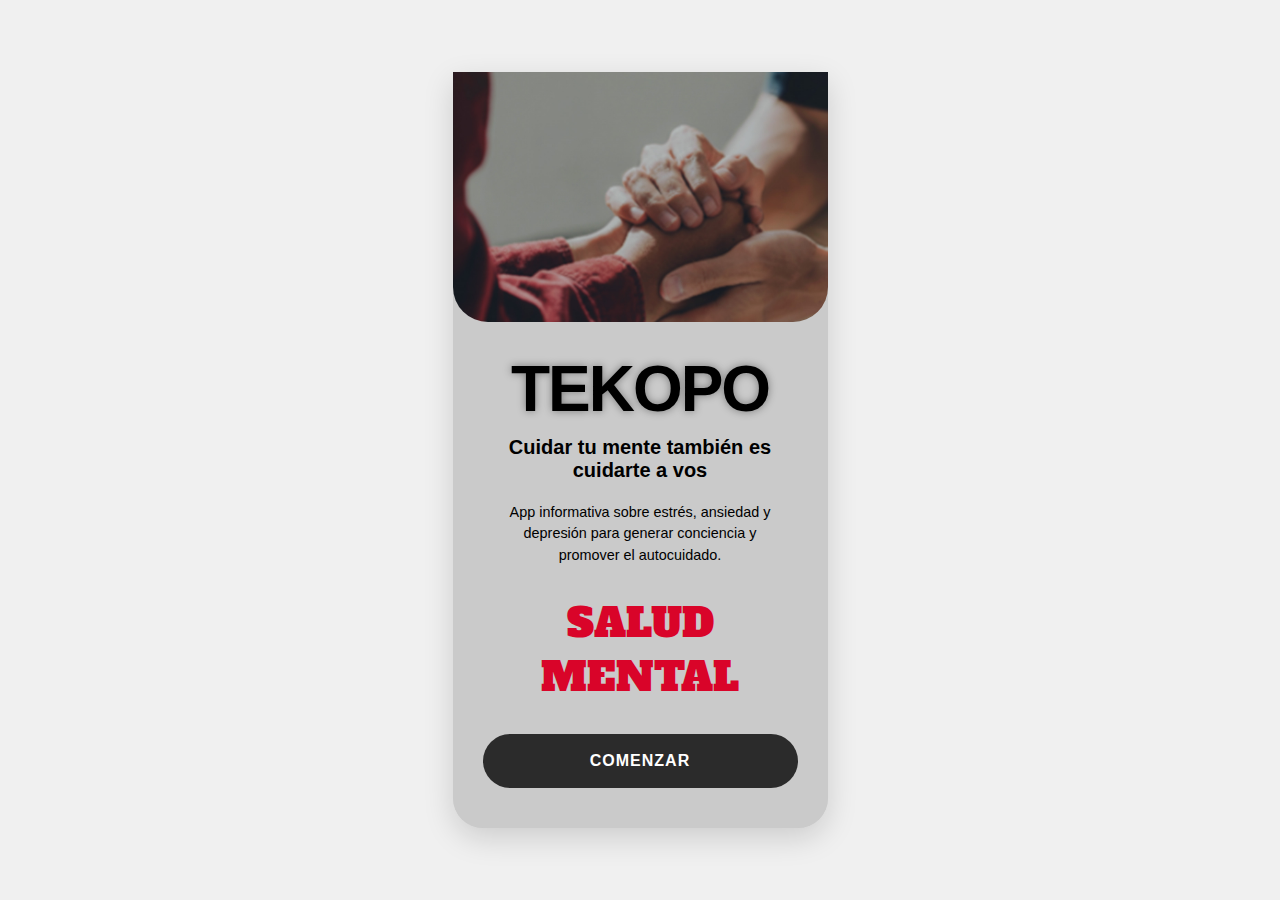
<file: index.html>
<!DOCTYPE html>
<html lang="es">
<head>
    <meta charset="UTF-8">
    <meta name="viewport" content="width=device-width, initial-scale=1.0">
    <title>Tekopo</title>
    
    <link rel="preconnect" href="https://fonts.googleapis.com">
    <link rel="preconnect" href="https://fonts.gstatic.com" crossorigin>
    <link href="https://fonts.googleapis.com/css2?family=Alfa+Slab+One&display=swap" rel="stylesheet">

    <link rel="stylesheet" href="style.css">

</head>
<body>

    <div class="card-container">
        
        <div id="inicio-screen">
            <div class="image-wrapper">
                <img src="imag/SIS.jpg" alt="Dos personas tomadas de la mano">
            </div>

            <div class="card-content">
                <h1>TEKOPO</h1>
                <h2>Cuidar tu mente también es cuidarte a vos</h2>
                <p>App informativa sobre estrés, ansiedad y depresión para generar conciencia y promover el autocuidado.</p>
                <h3>SALUD MENTAL</h3>
                <button id="btn-comenzar">COMENZAR</button>
            </div>
        </div>

        <div id="categorias-screen" style="display: none;">
            <h1>CATEGORÍAS</h1>
            <div class="categorias-padding">
                <div class="categoria-btn estres">
                    <span>Estrés</span>
                    <img src="imag/estresimg.png" alt="Estrés">
                </div>
                <div class="categoria-btn ansiedad">
                    <span>Ansiedad</span>
                    <img src="imag/ansiedadimg.png" alt="Ansiedad">
                </div>
                <div class="categoria-btn depresion">
                    <span>Depresión</span>
                    <img src="imag/depresionimg.png" alt="Depresión">
                </div>
            </div>
        </div>

    </div>

    <script>
        const btnComenzar = document.getElementById('btn-comenzar');
        const inicioScreen = document.getElementById('inicio-screen');
        const categoriasScreen = document.getElementById('categorias-screen');

        btnComenzar.addEventListener('click', () => {
            
            const inicioHeight = inicioScreen.offsetHeight;
            
            categoriasScreen.style.minHeight = inicioHeight + 'px';
            
            inicioScreen.style.display = 'none';
            
            categoriasScreen.style.display = 'block';
        });
    </script>

</body>
</html>
</file>
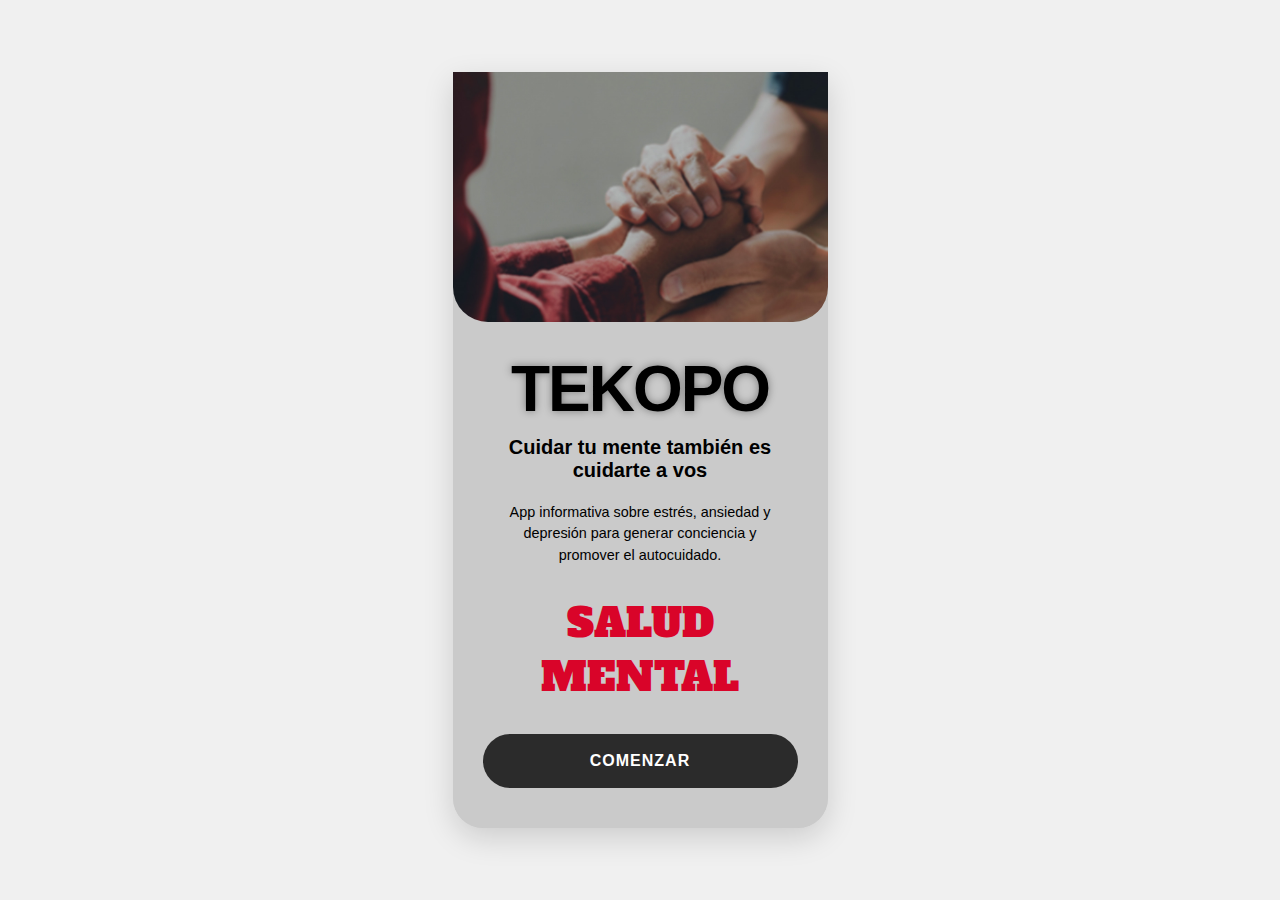
<file: Proy SIS-SICO.html>
<!DOCTYPE html>
<html lang="es">
<head>
    <meta charset="UTF-8">
    <meta name="viewport" content="width=device-width, initial-scale=1.0">
    <title>Tekopo</title>
    
    <link rel="preconnect" href="https://fonts.googleapis.com">
    <link rel="preconnect" href="https://fonts.gstatic.com" crossorigin>
    <link href="https://fonts.googleapis.com/css2?family=Alfa+Slab+One&display=swap" rel="stylesheet">

    <style>
        /* Estilos generales (Sin cambios) */
        body {
            background-color: #f0f0f0; 
            font-family: Arial, sans-serif;
            display: flex;
            justify-content: center;
            align-items: center;
            min-height: 100vh;
            margin: 0;
            padding: 20px;
            box-sizing: border-box;
        }

        /* Contenedor principal (Sin cambios) */
        .card-container {
            width: 375px; 
            max-width: 100%;
            border-top-left-radius: 0;
            border-top-right-radius: 0;
            border-bottom-left-radius: 30px;
            border-bottom-right-radius: 30px;
            overflow: hidden; 
            box-shadow: 0 10px 30px rgba(0, 0, 0, 0.15);
            display: flex; 
            flex-direction: column;
            background-color: #cacaca;
        }

        /* Contenedor de imagen (Sin cambios) */
        .image-wrapper {
            width: 100%;
            height: 250px; 
            overflow: hidden; 
            border-bottom-left-radius: 35px;
            border-bottom-right-radius: 35px;
            border-top-left-radius: 0;
            border-top-right-radius: 0;
        }

        .image-wrapper img {
            width: 100%;
            height: 100%; 
            display: block;
            object-fit: cover; 
        }

        /* Contenido de texto (Sin cambios) */
        .card-content {
            background-color: #cacaca; 
            border-top-left-radius: 0;
            border-top-right-radius: 0;
            border-bottom-left-radius: 30px;
            border-bottom-right-radius: 30px;
            padding: 30px;
            padding-bottom: 40px; 
            text-align: center;
        }

        .card-content h1 {
            color: #000;
            font-size: 4rem; 
            font-weight: 900;
            margin: 0 0 10px 0;
            text-shadow: 0px 0px 8px rgba(0, 0, 0, 0.4);
            letter-spacing: -2px; 
        }

        .card-content h2 {
            color: #000;
            font-size: 1.25rem; 
            font-weight: 600;
            margin: 0 0 20px 0;
        }

        .card-content p {
            color: #000;
            font-size: 0.9rem; 
            line-height: 1.5;
            margin: 0 0 30px 0;
            padding: 0 10px; 
        }

        .card-content h3 {
            font-family: 'Alfa Slab One', cursive;
            color: #d90429; 
            font-size: 2.5rem; 
            margin: 0 0 30px 0;
            font-weight: 400; 
        }

        .card-content button {
            background-color: #2b2b2b; 
            color: #ffffff;
            border: none;
            border-radius: 50px; 
            padding: 18px 40px;
            font-size: 1rem; 
            font-weight: 700;
            letter-spacing: 1px;
            cursor: pointer;
            width: 100%; 
            transition: background-color 0.3s ease; 
        }

        .card-content button:hover {
            background-color: #444; 
        }


        /* Estilos para la pantalla de Categorías (Sin cambios) */
        #categorias-screen {
            background-color: #ffffff; 
            padding: 0; 
            border-bottom-left-radius: 30px; 
            border-bottom-right-radius: 30px; 
        }

        #categorias-screen h1 {
            background-color: #191970; 
            color: white;
            padding: 20px;
            text-align: center;
            font-size: 2.5rem;
            font-weight: 900;
            margin: 0 0 30px 0; 
            border-bottom-left-radius: 35px;
            border-bottom-right-radius: 35px;
        }
        
        .categorias-padding {
            padding: 0 30px 30px 30px; 
        }

        /* (Estilos de botón sin cambios) */
        .categoria-btn {
            border-radius: 20px;
            padding: 20px;
            margin-bottom: 40px;
            position: relative;
            min-height: 160px; 
            color: white;
            font-size: 2.0rem; 
            font-weight: 700;
            cursor: pointer;
            transition: transform 0.2s ease;
        }

        .categoria-btn:hover {
            transform: scale(1.03); 
        }
        
        /* Paleta para Estrés (Sin cambios) */
        .categoria-btn.estres {
            background: linear-gradient(to right, #2F4156, #567C8D, #C8D9E6, #F5EFEB, #FFFFFF);
        }

        /* --- ÚNICO CAMBIO AQUÍ --- */
        .categoria-btn.ansiedad {
            /* Se aplica la nueva paleta de colores como un gradiente */
            background: linear-gradient(to right, #EC6426, #F8A91F, #FDE3CF, #632713);
        }
        /* --- FIN DEL CAMBIO --- */

        .categoria-btn.depresion {
            background-color: #9370DB; 
        }

        /* (Estilos de imagen sin cambios) */
        .categoria-btn img {
            width: 160px; 
            height: 160px; 
            object-fit: cover;
            position: absolute;
            bottom: 0px; 
            right: 0px; 
        }
        
    </style>
</head>
<body>

    <div class="card-container">
        
        <div id="inicio-screen">
            <div class="image-wrapper">
                <img src="imag/SIS.jpg" alt="Dos personas tomadas de la mano">
            </div>

            <div class="card-content">
                <h1>TEKOPO</h1>
                <h2>Cuidar tu mente también es cuidarte a vos</h2>
                <p>App informativa sobre estrés, ansiedad y depresión para generar conciencia y promover el autocuidado.</p>
                <h3>SALUD MENTAL</h3>
                <button id="btn-comenzar">COMENZAR</button>
            </div>
        </div>

        <div id="categorias-screen" style="display: none;">
            <h1>CATEGORÍAS</h1>
            <div class="categorias-padding">
                <div class="categoria-btn estres">
                    <span>Estrés</span>
                    <img src="imag\estres-removebg-preview.png" alt="Estrés">
                </div>
                <div class="categoria-btn ansiedad">
                    <span>Ansiedad</span>
                    <img src="imag\ansiedad-removebg-preview.png" alt="Ansiedad">
                </div>
                <div class="categoria-btn depresion">
                    <span>Depresión</span>
                    <img src="imag\depresion-removebg-preview.png" alt="Depresión">
                </div>
            </div>
        </div>

    </div>

    <script>
        const btnComenzar = document.getElementById('btn-comenzar');
        const inicioScreen = document.getElementById('inicio-screen');
        const categoriasScreen = document.getElementById('categorias-screen');

        btnComenzar.addEventListener('click', () => {
            
            const inicioHeight = inicioScreen.offsetHeight;
            
            categoriasScreen.style.minHeight = inicioHeight + 'px';
            
            inicioScreen.style.display = 'none';
            
            categoriasScreen.style.display = 'block';
        });
    </script>

</body>
</html>
</file>
<file: style.css>
/* Estilos generales (Sin cambios) */
body {
    background-color: #f0f0f0; 
    font-family: Arial, sans-serif;
    display: flex;
    justify-content: center;
    align-items: center;
    min-height: 100vh;
    margin: 0;
    padding: 20px;
    box-sizing: border-box;
}

/* Contenedor principal (Sin cambios) */
.card-container {
    width: 375px; 
    max-width: 100%;
    border-top-left-radius: 0;
    border-top-right-radius: 0;
    border-bottom-left-radius: 30px;
    border-bottom-right-radius: 30px;
    overflow: hidden; 
    box-shadow: 0 10px 30px rgba(0, 0, 0, 0.15);
    display: flex; 
    flex-direction: column;
    background-color: #cacaca;
}

/* Contenedor de imagen (Sin cambios) */
.image-wrapper {
    width: 100%;
    height: 250px; 
    overflow: hidden; 
    border-bottom-left-radius: 35px;
    border-bottom-right-radius: 35px;
    border-top-left-radius: 0;
    border-top-right-radius: 0;
}

.image-wrapper img {
    width: 100%;
    height: 100%; 
    display: block;
    object-fit: cover; 
}

/* Contenido de texto (Sin cambios) */
.card-content {
    background-color: #cacaca; 
    border-top-left-radius: 0;
    border-top-right-radius: 0;
    border-bottom-left-radius: 30px;
    border-bottom-right-radius: 30px;
    padding: 30px;
    padding-bottom: 40px; 
    text-align: center;
}

.card-content h1 {
    color: #000;
    font-size: 4rem; 
    font-weight: 900;
    margin: 0 0 10px 0;
    text-shadow: 0px 0px 8px rgba(0, 0, 0, 0.4);
    letter-spacing: -2px; 
}

.card-content h2 {
    color: #000;
    font-size: 1.25rem; 
    font-weight: 600;
    margin: 0 0 20px 0;
}

.card-content p {
    color: #000;
    font-size: 0.9rem; 
    line-height: 1.5;
    margin: 0 0 30px 0;
    padding: 0 10px; 
}

.card-content h3 {
    font-family: 'Alfa Slab One', cursive;
    color: #d90429; 
    font-size: 2.5rem; 
    margin: 0 0 30px 0;
    font-weight: 400; 
}

.card-content button {
    background-color: #2b2b2b; 
    color: #ffffff;
    border: none;
    border-radius: 50px; 
    padding: 18px 40px;
    font-size: 1rem; 
    font-weight: 700;
    letter-spacing: 1px;
    cursor: pointer;
    width: 100%; 
    transition: background-color 0.3s ease; 
}

.card-content button:hover {
    background-color: #444; 
}


/* Estilos para la pantalla de Categorías (Sin cambios) */
#categorias-screen {
    background-color: #ffffff; 
    padding: 0; 
    border-bottom-left-radius: 30px; 
    border-bottom-right-radius: 30px; 
}

#categorias-screen h1 {
    background-color: #191970; 
    color: white;
    padding: 20px;
    text-align: center;
    font-size: 2.5rem;
    font-weight: 900;
    margin: 0 0 30px 0; 
    border-bottom-left-radius: 35px;
    border-bottom-right-radius: 35px;
}

.categorias-padding {
    padding: 0 30px 30px 30px; 
}

/* (Estilo de botón base sin cambios) */
.categoria-btn {
    border-radius: 20px;
    padding: 20px;
    margin-bottom: 40px;
    position: relative;
    min-height: 160px; 
    color: white; /* <-- CAMBIO AQUÍ (Base es blanca) */
    font-size: 2.0rem; 
    font-weight: 700;
    cursor: pointer;
    transition: transform 0.2s ease;
}

.categoria-btn:hover {
    transform: scale(1.03); 
}

/* --- CAMBIO AQUÍ --- */
.categoria-btn.estres {
    background: linear-gradient(to right, #2F4156, #567C8D, #C8D9E6, #F5EFEB, #FFFFFF);
    color: white; /* Se cambia a blanco (como se solicitó) */
}

/* (Sin cambios, ya era blanco) */
.categoria-btn.ansiedad {
    background: linear-gradient(to right, #EC6426, #F8A91F, #FDE3CF, #632713);
    color: white; /* (Aseguramos que sea blanco) */
}

/* --- CAMBIO AQUÍ --- */
.categoria-btn.depresion {
    background: linear-gradient(to right, #AE90CA, #C3AEDA, #D7CBE4, #E9E0F2);
    color: white; /* Se cambia a blanco (como se solicitó) */
}
/* --- FIN DEL CAMBIO --- */


/* (Estilos de imagen sin cambios) */
.categoria-btn img {
    width: 160px; 
    height: 160px; 
    object-fit: cover;
    position: absolute;
    bottom: 0px; 
    right: 0px; 
}
</file>
